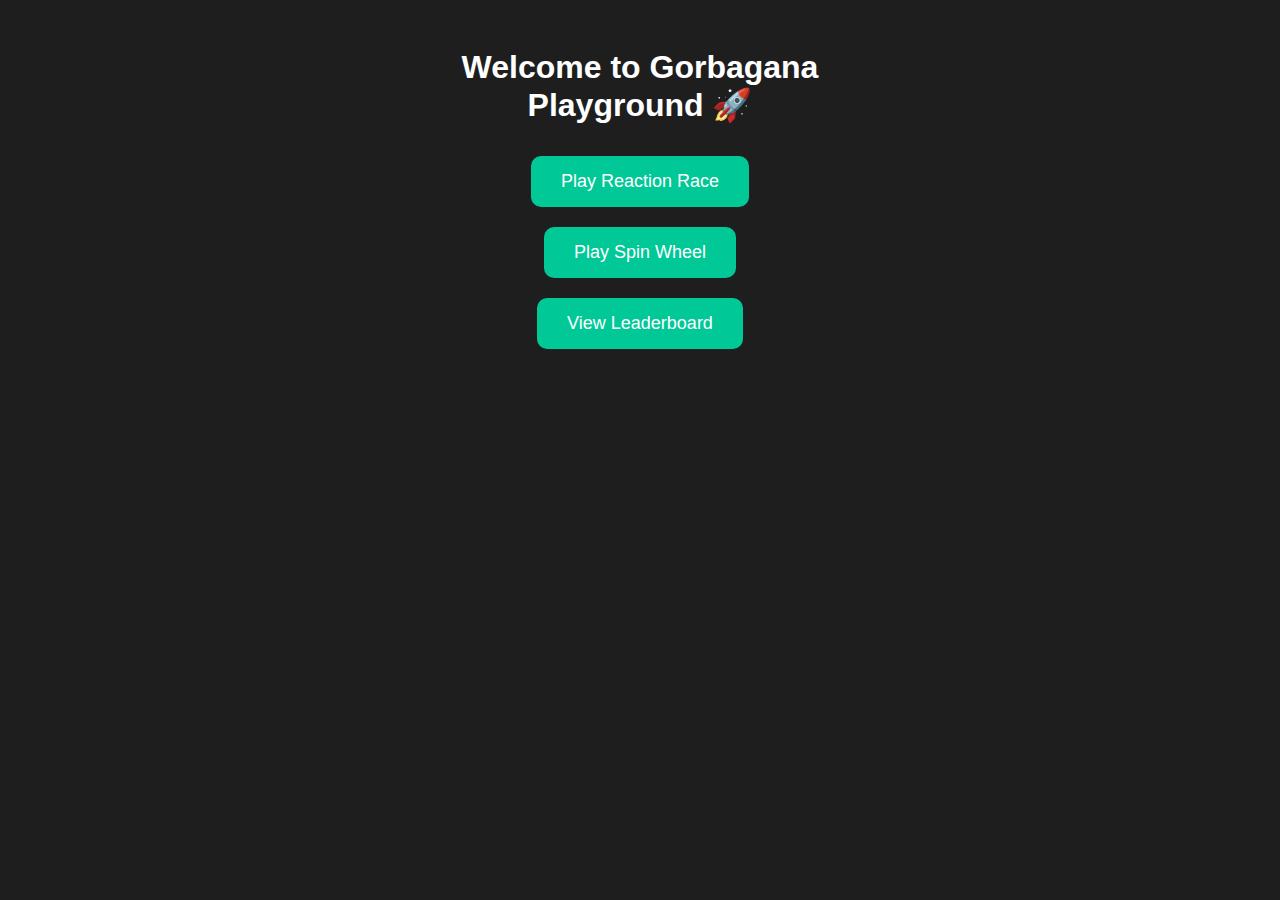
<file: index.html>
<!DOCTYPE html>
<html lang="en">
<head>
    <meta charset="UTF-8">
    <meta name="viewport" content="width=device-width, initial-scale=1.0">
    <title>Gorbagana Playground</title>
    <link rel="stylesheet" href="style.css">
</head>
<body>
    <div class="container">
        <h1>Welcome to Gorbagana Playground 🚀</h1>
        <button onclick="window.location.href='reaction-race.html'">Play Reaction Race</button>
        <button onclick="window.location.href='spin-wheel.html'">Play Spin Wheel</button>
        <button onclick="window.location.href='leaderboard.html'">View Leaderboard</button>
    </div>
</body>
</html>
</file>
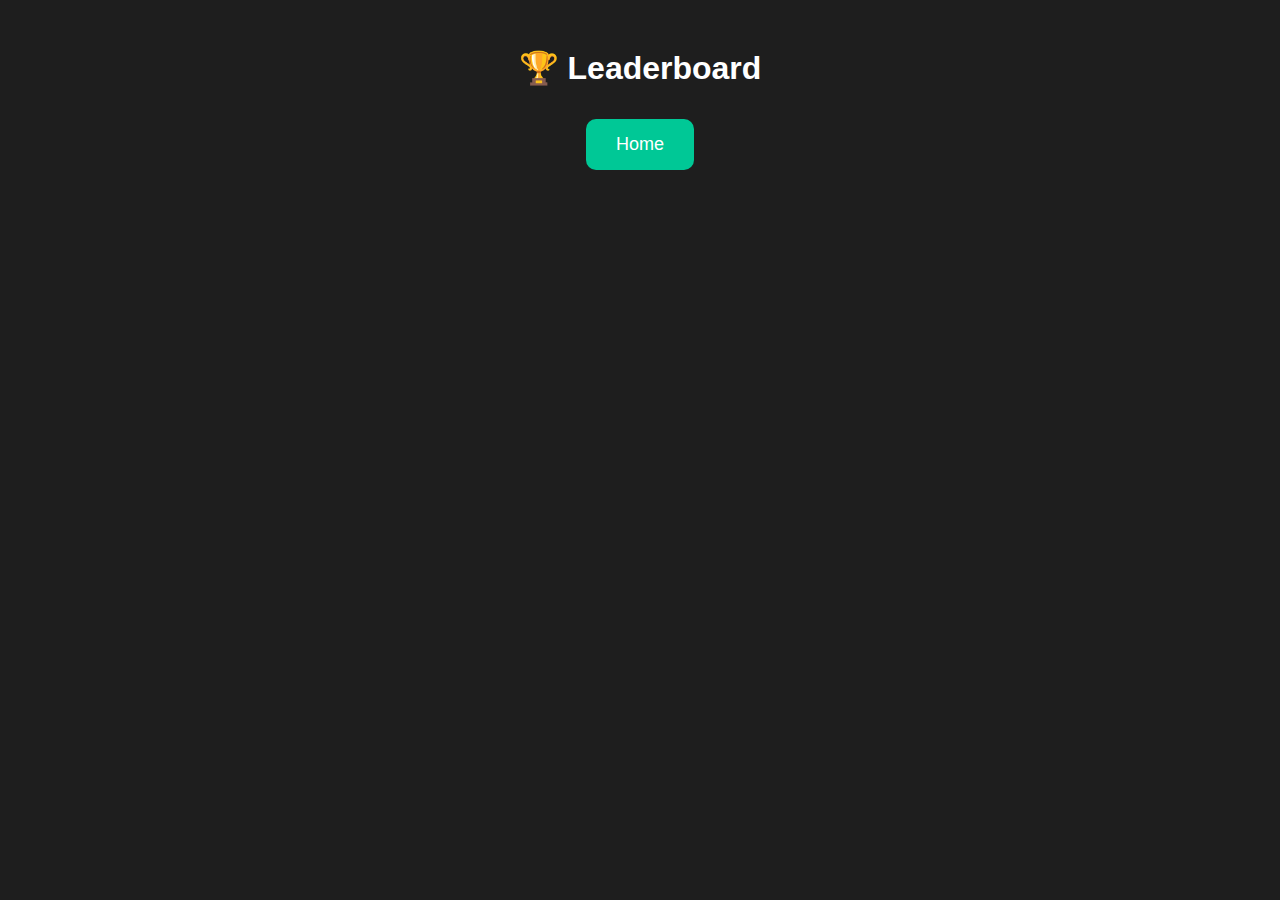
<file: leaderboard.html>
<!DOCTYPE html>
<html lang="en">
<head>
    <meta charset="UTF-8">
    <meta name="viewport" content="width=device-width, initial-scale=1.0">
    <title>Leaderboard</title>
    <link rel="stylesheet" href="style.css">
</head>
<body>
    <div class="container">
        <h1>🏆 Leaderboard</h1>
        <ul id="leaderboard-list"></ul>
        <button onclick="window.location.href='index.html'">Home</button>
    </div>

    <script src="leaderboard.js"></script>
</body>
</html>
</file>
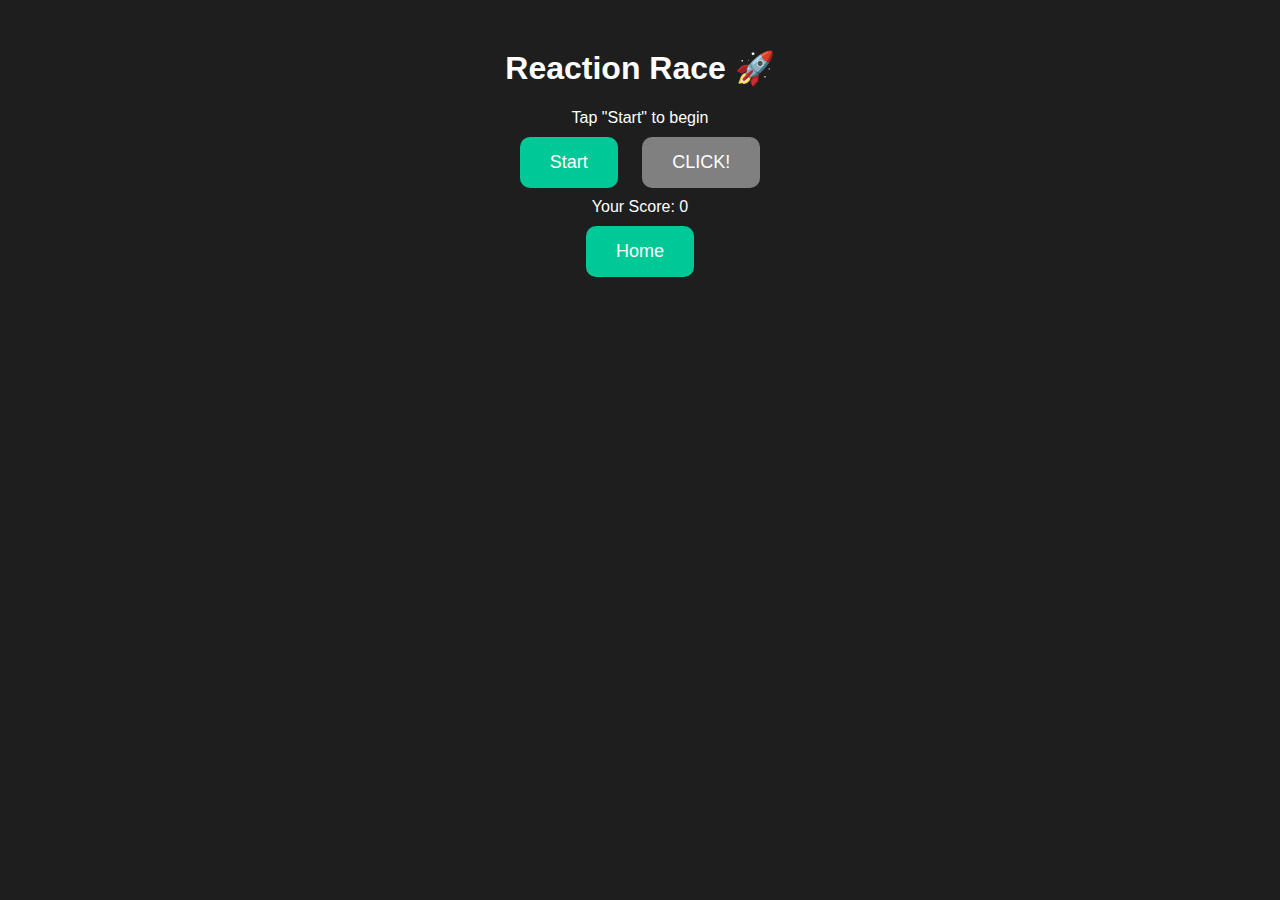
<file: reaction-race.html>
<!DOCTYPE html>
<html lang="en">
<head>
    <meta charset="UTF-8">
    <meta name="viewport" content="width=device-width, initial-scale=1.0">
    <title>Reaction Race</title>
    <link rel="stylesheet" href="style.css">
</head>
<body>
    <div class="container">
        <h1>Reaction Race 🚀</h1>
        <div id="game-status">Tap "Start" to begin</div>
        <button id="start-btn">Start</button>
        <button id="click-btn" disabled>CLICK!</button>
        <div id="result"></div>
        <div id="score">Your Score: 0</div>
        <button id="play-again-btn" style="display:none;">Play Again</button>
        <button onclick="window.location.href='index.html'">Home</button>
    </div>

    <script src="script.js"></script>
</body>
</html>
</file>
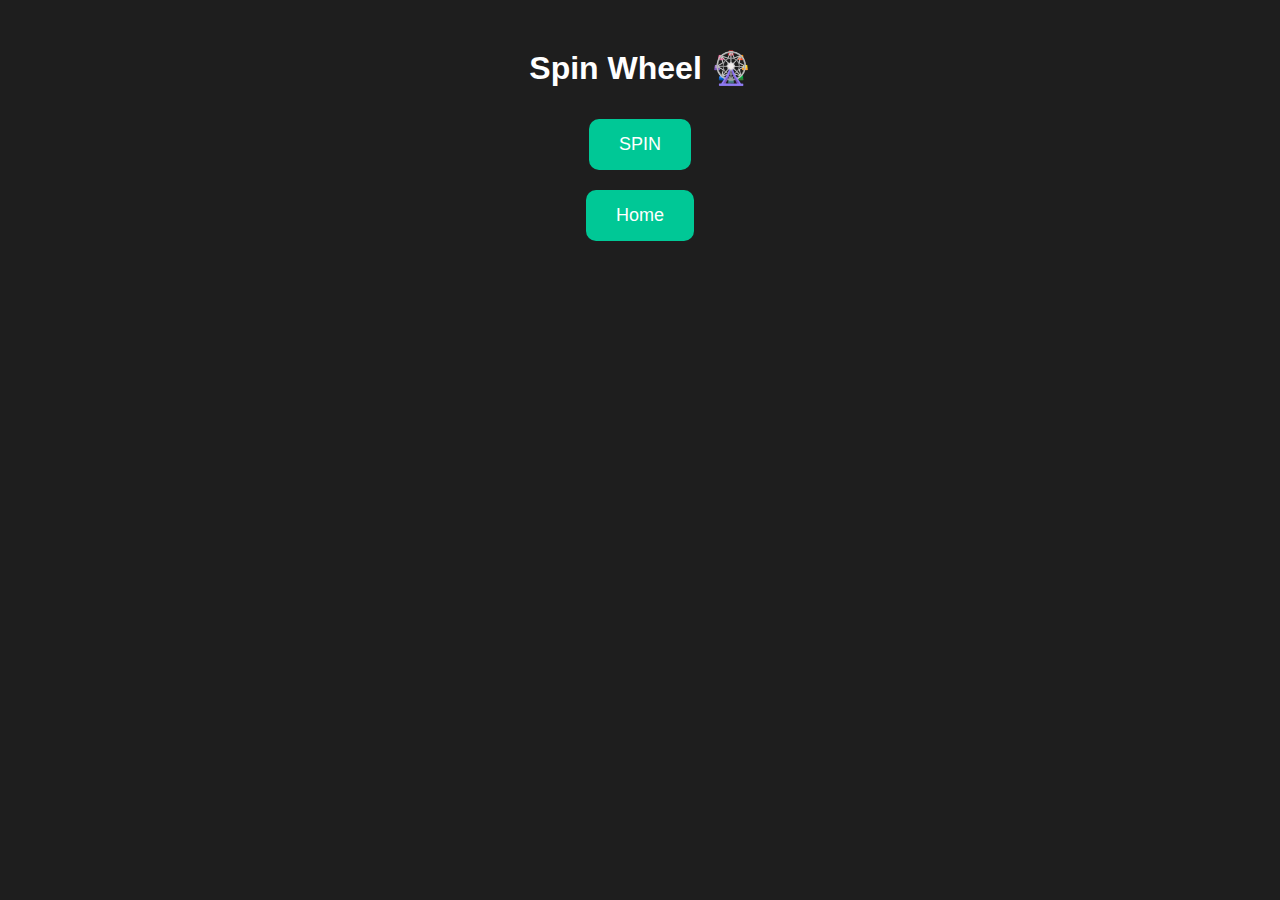
<file: spin-wheel.html>
<!DOCTYPE html>
<html lang="en">
<head>
    <meta charset="UTF-8">
    <meta name="viewport" content="width=device-width, initial-scale=1.0">
    <title>Spin Wheel</title>
    <link rel="stylesheet" href="style.css">
</head>
<body>
    <div class="container">
        <h1>Spin Wheel 🎡</h1>
        <button id="spin-btn">SPIN</button>
        <div id="spin-result"></div>
        <button onclick="window.location.href='index.html'">Home</button>
    </div>

    <script src="spin.js"></script>
</body>
</html>
</file>
<file: style.css>
body {
    font-family: Arial, sans-serif;
    background-color: #1e1e1e;
    color: white;
    text-align: center;
    padding: 20px;
}

.container {
    max-width: 400px;
    margin: auto;
}

button {
    padding: 15px 30px;
    font-size: 18px;
    margin: 10px;
    border: none;
    border-radius: 10px;
    background-color: #00c896;
    color: white;
}

button:disabled {
    background-color: grey;
}
</file>
